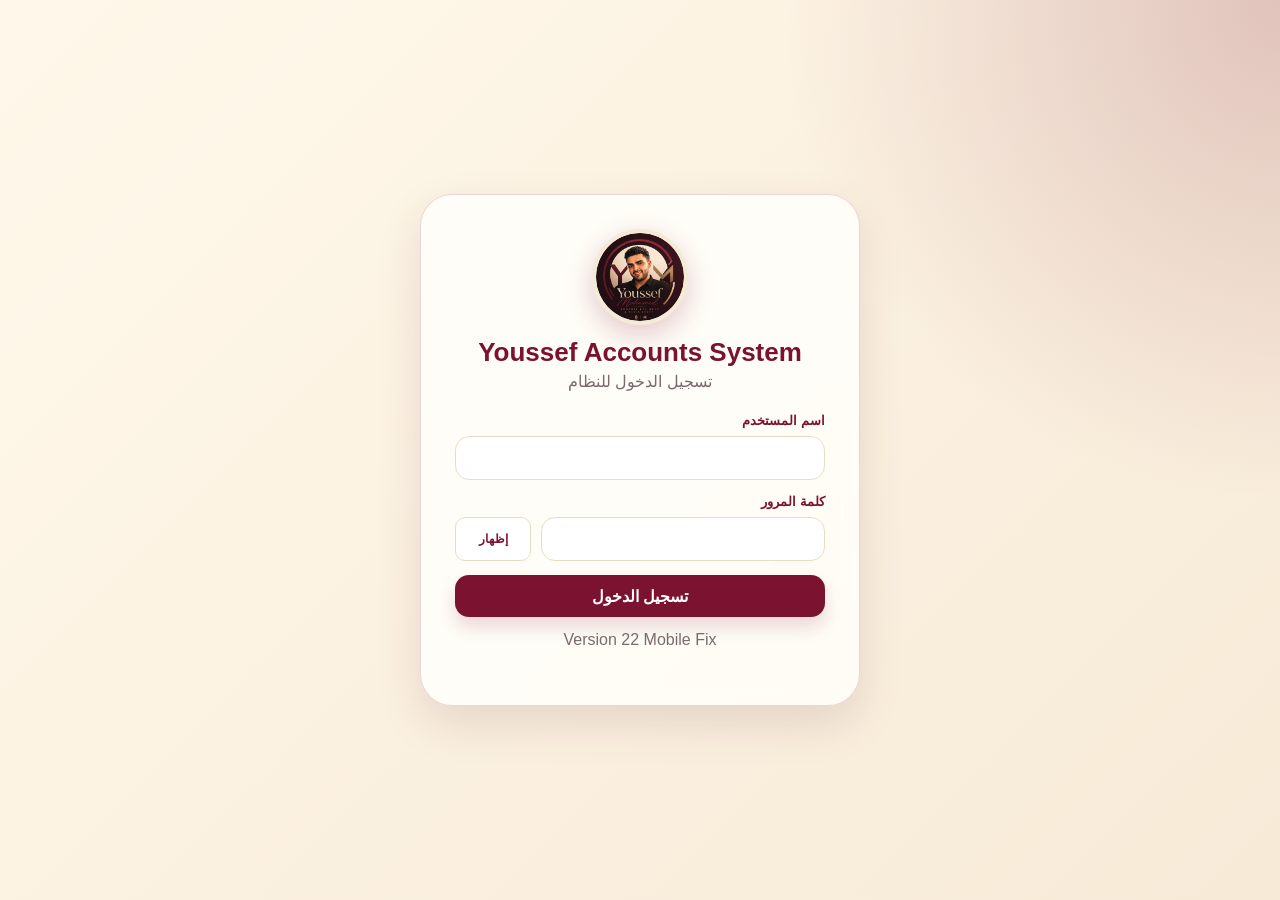
<file: index.html>
<!doctype html>
<html lang="ar" dir="rtl">
<head>
  <meta charset="utf-8" />
  <meta name="viewport" content="width=device-width, initial-scale=1" />
  <meta name="theme-color" content="#7a1230" />
  <title>Youssef Accounts System V21</title>
  <link rel="stylesheet" href="styles.css" />
  <script src="cloud-config.js"></script>
</head>
<body>
  <div id="app"></div>
  <div id="toast" class="toast"></div>
  <div id="modal" class="modal hidden"></div>
  <script src="app.js"></script>
</body>
</html>
</file>
<file: styles.css>
:root{
  --maroon:#7a1230;
  --maroon2:#4e0b1d;
  --maroon3:#981a3f;
  --beige:#f5ead6;
  --beige2:#fff8ea;
  --gold:#d8b36a;
  --ink:#24161a;
  --muted:#7a6a6f;
  --line:#eadcc4;
  --green:#1d8b5a;
  --red:#c0392b;
  --orange:#cc7a00;
  --blue:#2367c9;
  --bg:#fbf5eb;
  --card:#fffdf8;
  --shadow:0 18px 45px rgba(80,25,38,.12);
  --r:22px;
  --r2:14px;
}
*{box-sizing:border-box}
html,body{margin:0;min-height:100%;font-family:Tahoma,Arial,sans-serif;background:linear-gradient(135deg,#fbf5eb,#fffdf7);color:var(--ink)}
body{overflow-x:hidden}
button,input,select,textarea{font:inherit}
button{cursor:pointer;border:0}
a{color:inherit}
.hidden{display:none!important}
.login-wrap{min-height:100vh;display:grid;place-items:center;padding:22px;background:radial-gradient(circle at top right,rgba(122,18,48,.20),transparent 32%),linear-gradient(135deg,#fff8ea,#f7ead7)}
.login-card{width:min(440px,100%);background:rgba(255,253,248,.94);border:1px solid rgba(122,18,48,.16);border-radius:32px;padding:32px;box-shadow:var(--shadow);text-align:center;backdrop-filter:blur(8px)}
.logo{width:96px;height:96px;border-radius:50%;object-fit:cover;border:4px solid var(--beige);box-shadow:0 10px 28px rgba(122,18,48,.22);background:#fff;margin-bottom:12px}
.login-title{margin:10px 0 4px;font-size:26px;color:var(--maroon);font-weight:900}
.login-sub{margin:0 0 22px;color:var(--muted)}
.field{display:flex;flex-direction:column;gap:8px;text-align:right;margin-bottom:14px}
.field label{font-size:13px;color:var(--maroon);font-weight:800}
input,select,textarea{width:100%;border:1px solid var(--line);border-radius:14px;background:#fff;padding:12px 14px;color:var(--ink);outline:none;transition:.15s}
textarea{min-height:90px;resize:vertical}
input:focus,select:focus,textarea:focus{border-color:var(--maroon);box-shadow:0 0 0 4px rgba(122,18,48,.09)}
.password-row{display:flex;gap:8px}.password-row input{flex:1}.password-row button{white-space:nowrap}
.btn{border-radius:14px;padding:11px 16px;background:var(--maroon);color:#fff;font-weight:800;box-shadow:0 10px 18px rgba(122,18,48,.16);display:inline-flex;align-items:center;justify-content:center;gap:8px;min-height:42px}
.btn:hover{background:var(--maroon3)}
.btn.secondary{background:#fff;color:var(--maroon);border:1px solid var(--line);box-shadow:none}
.btn.light{background:var(--beige);color:var(--maroon);box-shadow:none}
.btn.green{background:var(--green)}.btn.red{background:var(--red)}.btn.orange{background:var(--orange)}.btn.blue{background:var(--blue)}
.btn.small{padding:7px 10px;border-radius:10px;font-size:12px;min-height:32px}.btn.full{width:100%}
.app-shell{min-height:100vh;display:grid;grid-template-columns:290px 1fr;background:var(--bg)}
.sidebar{background:linear-gradient(180deg,var(--maroon2),var(--maroon));color:#fff;padding:18px;position:sticky;top:0;height:100vh;overflow:auto;box-shadow:0 0 0 1px rgba(255,255,255,.05) inset}
.brand{display:flex;align-items:center;gap:12px;margin-bottom:18px;padding:8px}.brand img{width:52px;height:52px;border-radius:50%;object-fit:cover;border:2px solid var(--gold)}.brand b{display:block;font-size:17px}.brand span{font-size:12px;opacity:.75}
.nav{display:flex;flex-direction:column;gap:7px}.nav button{width:100%;text-align:right;background:rgba(255,255,255,.08);border:1px solid rgba(255,255,255,.10);color:#fff;border-radius:14px;padding:11px 12px;display:flex;gap:9px;align-items:center}.nav button.active,.nav button:hover{background:#fff;color:var(--maroon)}
.user-mini{margin-top:16px;padding:12px;border-radius:16px;background:rgba(255,255,255,.09);font-size:13px}.user-mini b{display:block;margin-bottom:4px}.cloud-dot{display:inline-block;width:9px;height:9px;border-radius:50%;background:#aaa;margin-inline-start:6px}.cloud-dot.ok{background:#23c571}.cloud-dot.bad{background:#ff6b6b}.cloud-dot.pending{background:#f8c04a}
.main{padding:22px;min-width:0}.topbar{display:flex;align-items:center;justify-content:space-between;gap:16px;margin-bottom:18px}.topbar h1{margin:0;color:var(--maroon);font-size:27px}.topbar p{margin:4px 0 0;color:var(--muted)}.mobile-menu{display:none}
.cards{display:grid;grid-template-columns:repeat(4,minmax(0,1fr));gap:14px;margin:16px 0}.card{background:var(--card);border:1px solid var(--line);border-radius:var(--r);box-shadow:var(--shadow);padding:17px}.stat{display:flex;align-items:flex-start;justify-content:space-between;gap:12px}.stat .icon{width:44px;height:44px;border-radius:16px;background:var(--beige);display:grid;place-items:center;font-size:22px}.stat small{display:block;color:var(--muted);font-weight:700}.stat b{display:block;color:var(--maroon);font-size:25px;margin-top:5px}.section{background:var(--card);border:1px solid var(--line);border-radius:var(--r);box-shadow:var(--shadow);padding:18px;margin-bottom:16px}.section-head{display:flex;justify-content:space-between;align-items:center;gap:12px;margin-bottom:14px}.section-head h2{margin:0;color:var(--maroon);font-size:21px}.section-head .actions{display:flex;flex-wrap:wrap;gap:8px}.grid{display:grid;grid-template-columns:repeat(2,minmax(0,1fr));gap:12px}.grid3{display:grid;grid-template-columns:repeat(3,minmax(0,1fr));gap:12px}.grid4{display:grid;grid-template-columns:repeat(4,minmax(0,1fr));gap:12px}.form-actions{display:flex;gap:8px;flex-wrap:wrap;margin-top:10px}.table-wrap{overflow:auto;border:1px solid var(--line);border-radius:16px;background:#fff}table{width:100%;border-collapse:collapse;min-width:780px}th,td{padding:11px 12px;border-bottom:1px solid #f1e5d3;text-align:right;vertical-align:top}th{background:var(--beige2);color:var(--maroon);font-size:13px;position:sticky;top:0}tr:hover td{background:#fffaf0}.badge{display:inline-flex;align-items:center;gap:5px;padding:5px 9px;border-radius:999px;font-size:12px;font-weight:800;background:#eee;color:#555;white-space:nowrap}.badge.green{background:#e7f8ef;color:var(--green)}.badge.red{background:#ffe9e6;color:var(--red)}.badge.orange{background:#fff1dd;color:var(--orange)}.badge.blue{background:#e8f0ff;color:var(--blue)}.badge.maroon{background:#f6e4eb;color:var(--maroon)}
.filters{display:grid;grid-template-columns:repeat(5,minmax(0,1fr));gap:10px;margin-bottom:12px}.empty{padding:28px;text-align:center;color:var(--muted);border:1px dashed var(--line);border-radius:16px;background:#fffaf1}.progress{height:12px;background:#f0e5d2;border-radius:999px;overflow:hidden}.progress span{display:block;height:100%;background:linear-gradient(90deg,var(--maroon),var(--gold));width:0%}.pose-box{border:1px solid var(--line);border-radius:16px;padding:12px;background:#fff}.pose-box h4{margin:0 0 10px;color:var(--maroon)}.work-hero{background:linear-gradient(135deg,var(--maroon),var(--maroon2));color:#fff;border-radius:28px;padding:22px;box-shadow:var(--shadow);margin-bottom:16px}.work-hero h2{margin:0 0 6px;font-size:26px}.work-hero .meta{display:flex;flex-wrap:wrap;gap:8px;margin-top:12px}.work-hero .meta .badge{background:rgba(255,255,255,.16);color:#fff}.quick-grid{display:grid;grid-template-columns:repeat(3,minmax(0,1fr));gap:12px}.quick-card{padding:18px;border-radius:20px;border:1px solid var(--line);background:#fff;box-shadow:0 8px 24px rgba(80,25,38,.08);text-align:right}.quick-card b{display:block;color:var(--maroon);font-size:17px}.quick-card span{display:block;color:var(--muted);font-size:12px;margin-top:4px}
.toast{position:fixed;left:18px;bottom:18px;background:var(--maroon);color:#fff;padding:12px 16px;border-radius:16px;box-shadow:var(--shadow);transform:translateY(120px);opacity:0;transition:.25s;z-index:9999;max-width:420px}.toast.show{transform:translateY(0);opacity:1}.modal{position:fixed;inset:0;background:rgba(36,22,26,.55);display:grid;place-items:center;padding:18px;z-index:9998}.modal-card{width:min(820px,100%);max-height:92vh;overflow:auto;background:var(--card);border-radius:26px;padding:18px;border:1px solid var(--line);box-shadow:var(--shadow)}.modal-head{display:flex;justify-content:space-between;gap:12px;align-items:center;border-bottom:1px solid var(--line);padding-bottom:12px;margin-bottom:14px}.modal-head h3{margin:0;color:var(--maroon)}
.motivation{position:fixed;top:22px;left:50%;transform:translateX(-50%) translateY(-30px);z-index:10000;width:min(480px,calc(100% - 28px));background:linear-gradient(135deg,#fff,#fff7e8);border:1px solid var(--gold);border-radius:24px;padding:18px;box-shadow:0 22px 55px rgba(80,25,38,.20);opacity:0;pointer-events:none;transition:.25s;text-align:center}.motivation.show{opacity:1;transform:translateX(-50%) translateY(0);pointer-events:auto}.motivation b{color:var(--maroon);font-size:21px}.motivation p{color:#5c474d}.close-x{background:#fff;border:1px solid var(--line);border-radius:50%;width:34px;height:34px;color:var(--maroon);font-weight:900}.print-area{background:#fff;padding:22px;border-radius:18px}.report-title{display:flex;justify-content:space-between;gap:12px;align-items:center;border-bottom:2px solid var(--maroon);padding-bottom:12px;margin-bottom:12px}.report-title img{width:56px;height:56px;border-radius:50%;object-fit:cover}
@media(max-width:1050px){.app-shell{grid-template-columns:1fr}.sidebar{position:fixed;right:0;top:0;bottom:0;width:290px;z-index:1000;transform:translateX(105%);transition:.25s}.sidebar.open{transform:none}.mobile-menu{display:inline-flex}.cards{grid-template-columns:repeat(2,1fr)}.grid4,.grid3{grid-template-columns:repeat(2,1fr)}.filters{grid-template-columns:repeat(2,1fr)}}
@media(max-width:650px){.main{padding:14px}.topbar{align-items:flex-start}.topbar h1{font-size:22px}.cards,.grid,.grid3,.grid4,.filters,.quick-grid{grid-template-columns:1fr}.card,.section{border-radius:18px;padding:14px}.login-card{padding:22px;border-radius:24px}.btn{width:100%}.section-head{align-items:flex-start;flex-direction:column}.section-head .actions{width:100%}.section-head .actions .btn{width:auto}.table-wrap{border-radius:12px}table{min-width:680px}.work-hero{padding:18px;border-radius:20px}.modal-card{padding:14px;border-radius:18px}}
@media print{body{background:#fff}.sidebar,.topbar,.no-print,.btn,.filters,.form-actions{display:none!important}.app-shell{display:block}.main{padding:0}.section{box-shadow:none;border:0}.print-area{padding:0}.table-wrap{border:0}table{min-width:auto;font-size:12px}th{position:static}.report-title{page-break-after:avoid}@page{margin:14mm}}


/* ===== V22 Mobile/Login polish ===== */
html, body { max-width: 100%; overflow-x: hidden; }
.login-wrap{min-height:100svh;padding:clamp(14px,4vw,26px);}
.login-card{position:relative;width:min(440px,calc(100vw - 28px));padding:clamp(22px,5vw,34px);overflow:visible;}
.logo{display:block;margin:0 auto 12px;max-width:96px;max-height:96px;}
.logo-fallback{width:96px;height:96px;border-radius:50%;display:grid;place-items:center;margin:0 auto 12px;background:linear-gradient(135deg,#7a1230,#b0834f);color:#fff;font-size:30px;font-weight:900;border:4px solid var(--beige);box-shadow:0 10px 28px rgba(122,18,48,.22)}
.password-row{display:grid !important;grid-template-columns:minmax(0,1fr) auto;gap:10px;align-items:stretch;direction:rtl;}
.password-row input{min-width:0;width:100%;}
.password-row .btn,.password-row button{width:auto !important;min-width:76px;padding-inline:14px;display:flex;align-items:center;justify-content:center;}
.login-card .field{text-align:right;}
.login-card input{font-size:16px;}

@media(max-width:520px){
  .login-title{font-size:clamp(25px,8vw,34px);line-height:1.15;}
  .login-sub{font-size:16px;}
  .login-card{border-radius:28px;padding:28px 22px;margin-top:18px;}
  .logo,.logo-fallback{width:88px;height:88px;}
  .field{margin-bottom:14px;}
  label{font-size:15px;}
  input,select,textarea{min-height:54px;font-size:16px;}
  .password-row{grid-template-columns:minmax(0,1fr) 78px;}
  .password-row .btn{min-height:54px;font-size:14px;}
  .login-card>.btn[type="submit"], .login-card button[type="submit"]{min-height:58px;font-size:19px;border-radius:18px;margin-top:6px;}
  .toast{right:14px;left:14px;bottom:14px;max-width:none;text-align:center;}
}

@media(max-width:380px){
  .login-card{width:calc(100vw - 18px);padding:24px 18px;border-radius:24px;}
  .password-row{grid-template-columns:minmax(0,1fr) 72px;gap:8px;}
  .password-row .btn{padding-inline:8px;min-width:72px;}
}
</file>
